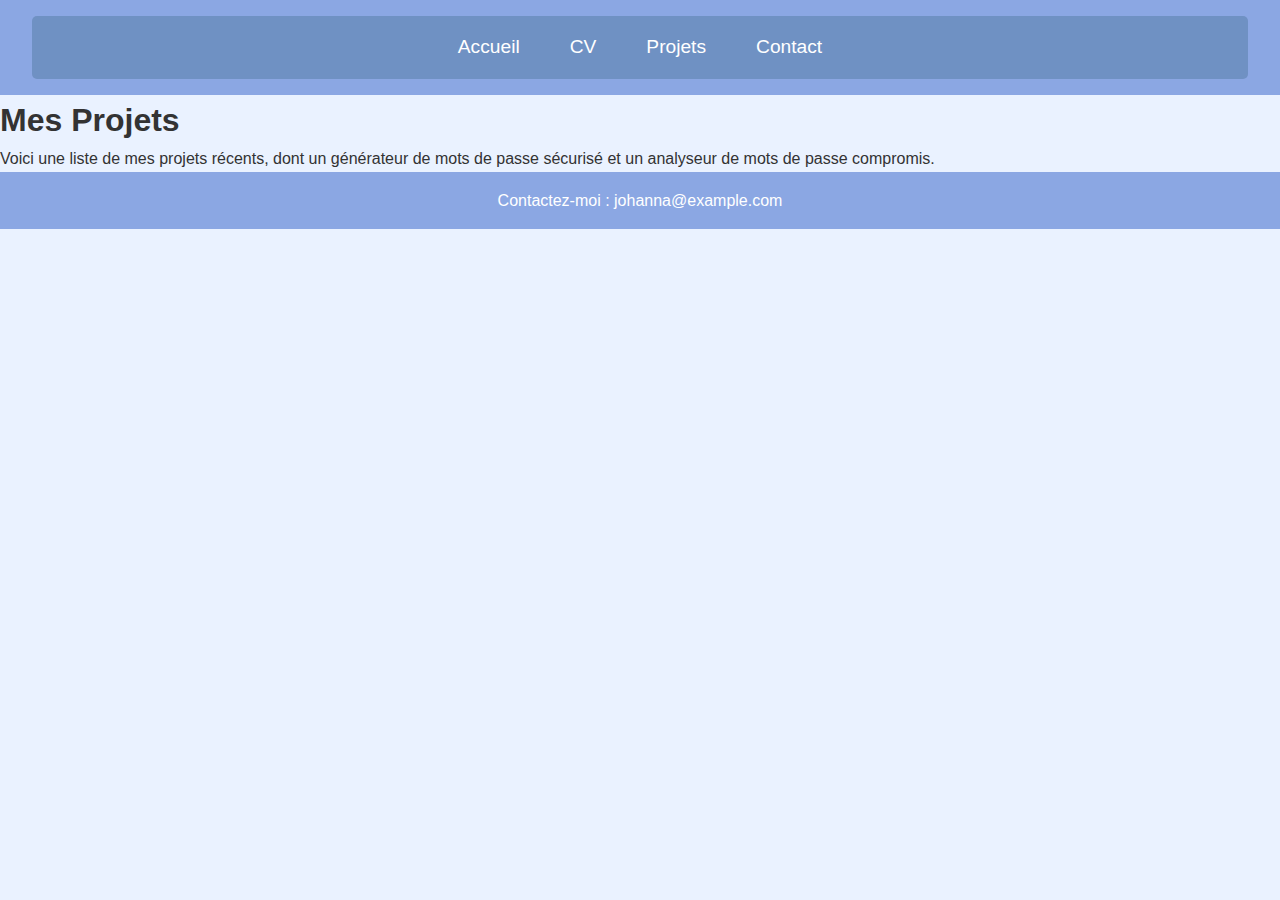
<file: projects.html>
<!DOCTYPE html>
<html lang="fr">
<head>
    <meta charset="UTF-8">
    <meta name="viewport" content="width=device-width, initial-scale=1.0">
    <title>Mes Projets</title>
    <link rel="stylesheet" href="styles.css">
</head>
<body>
    <header>
        <nav>
            <ul>
                <li><a href="index.html">Accueil</a></li>
                <li><a href="cv.html">CV</a></li>
                <li><a href="projets.html">Projets</a></li>
                <li><a href="contact.html">Contact</a></li>
            </ul>
        </nav>
    </header>

    <main>
        <h1>Mes Projets</h1>
        <p>Voici une liste de mes projets récents, dont un générateur de mots de passe sécurisé et un analyseur de mots de passe compromis.</p>
    </main>

    <footer>
        <p>Contactez-moi : johanna@example.com</p>
    </footer>
</body>
</html>
</file>
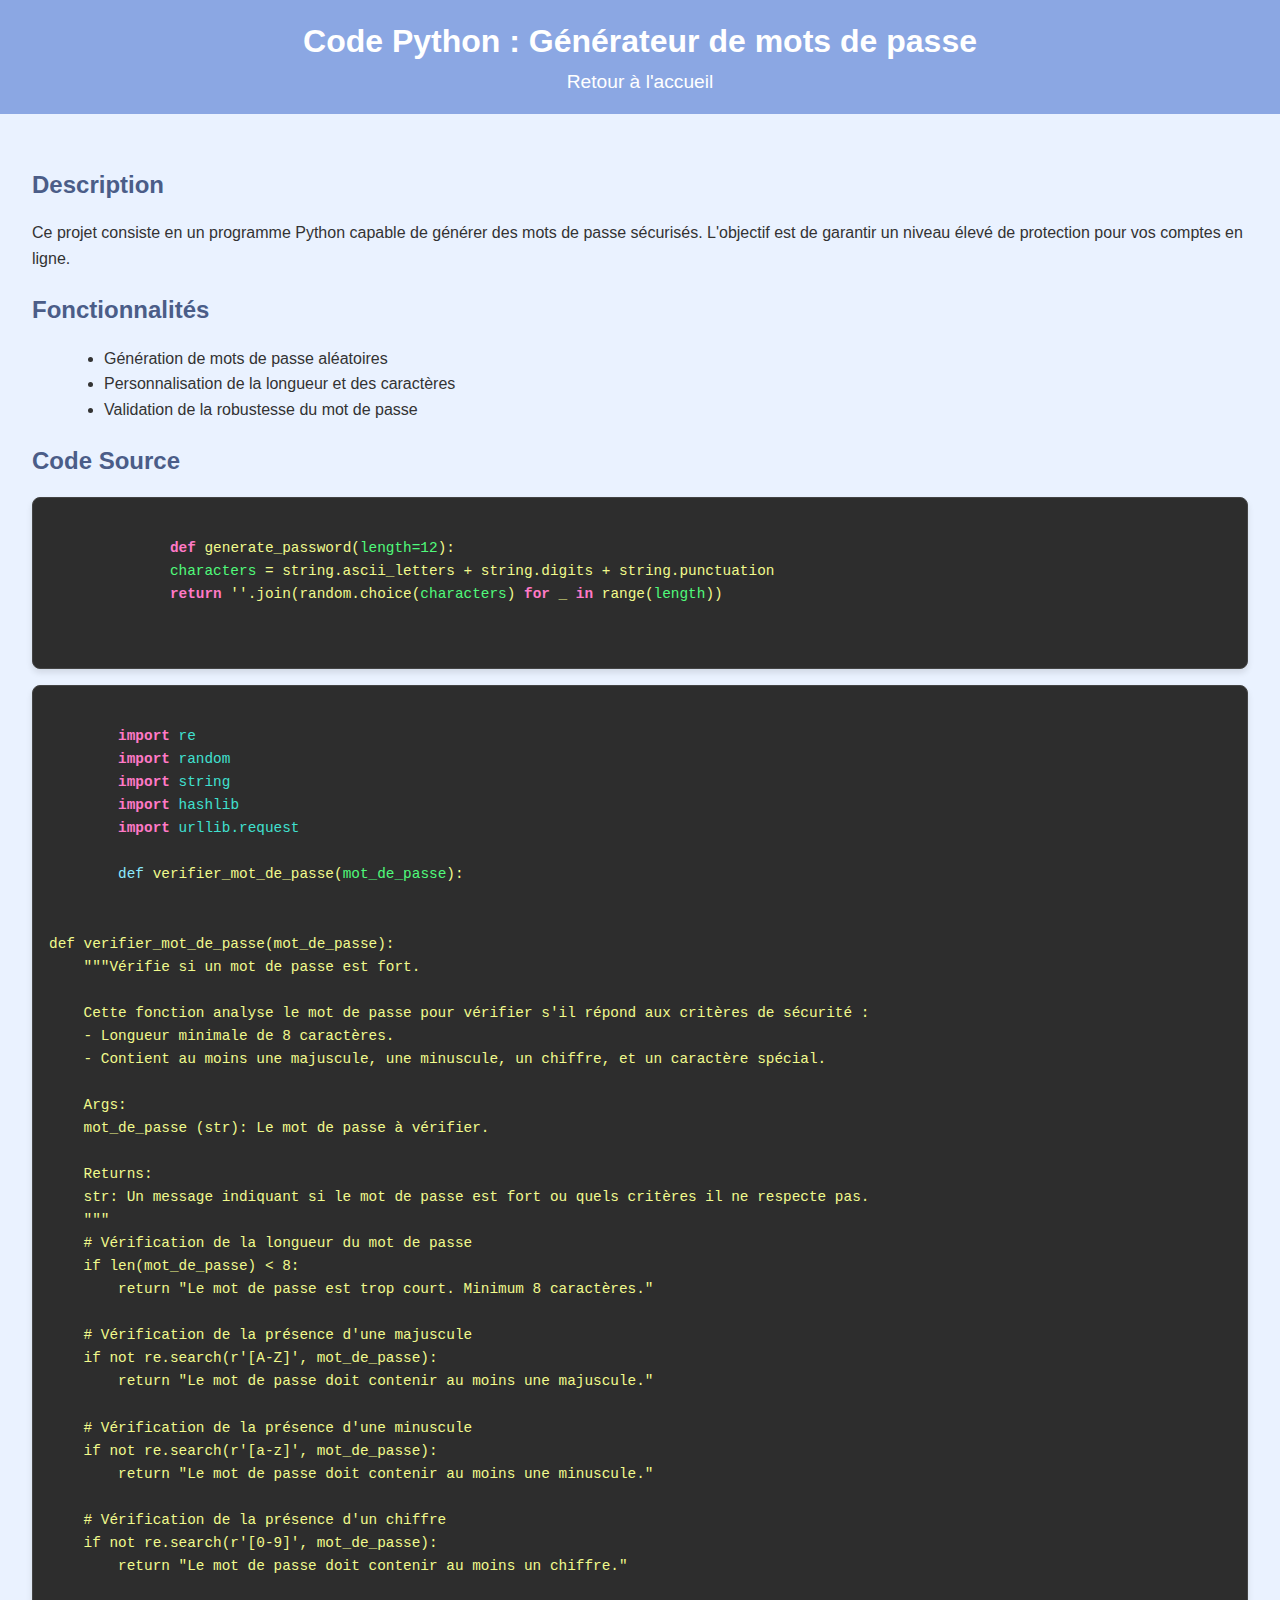
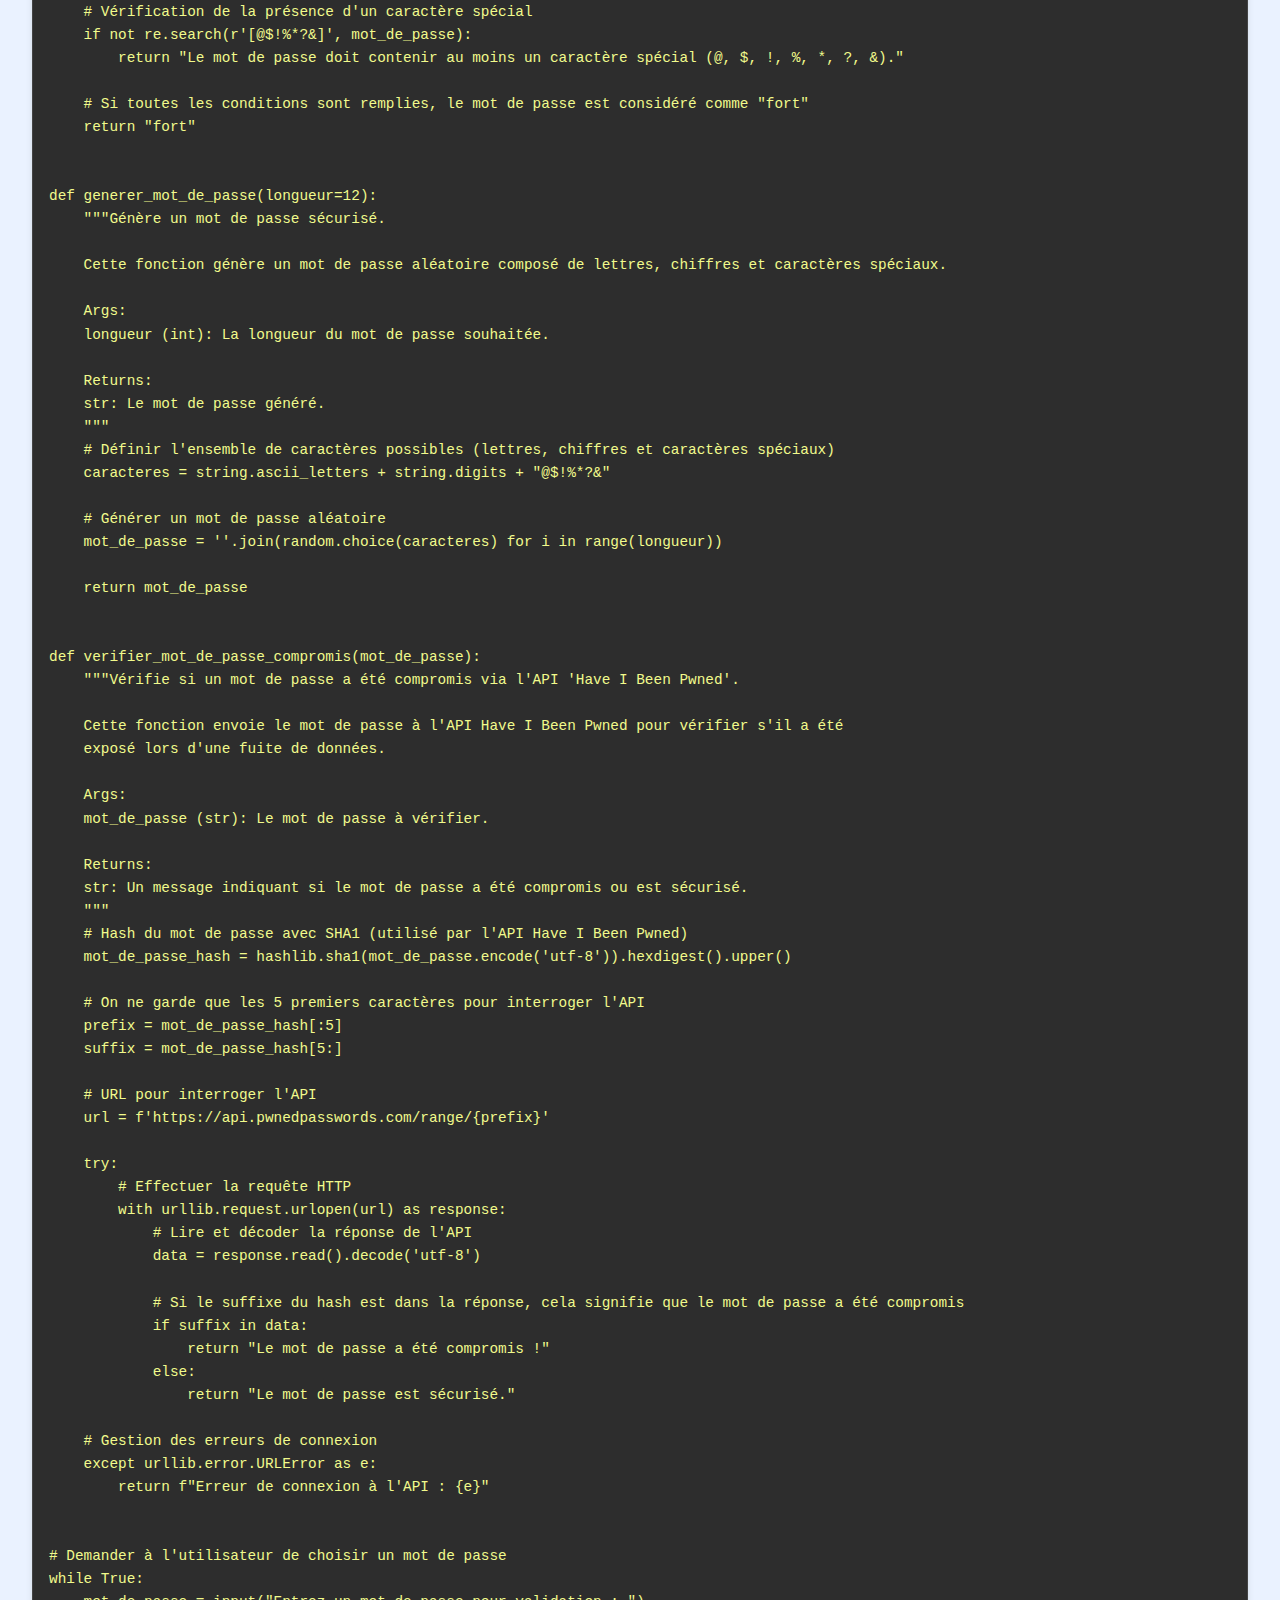
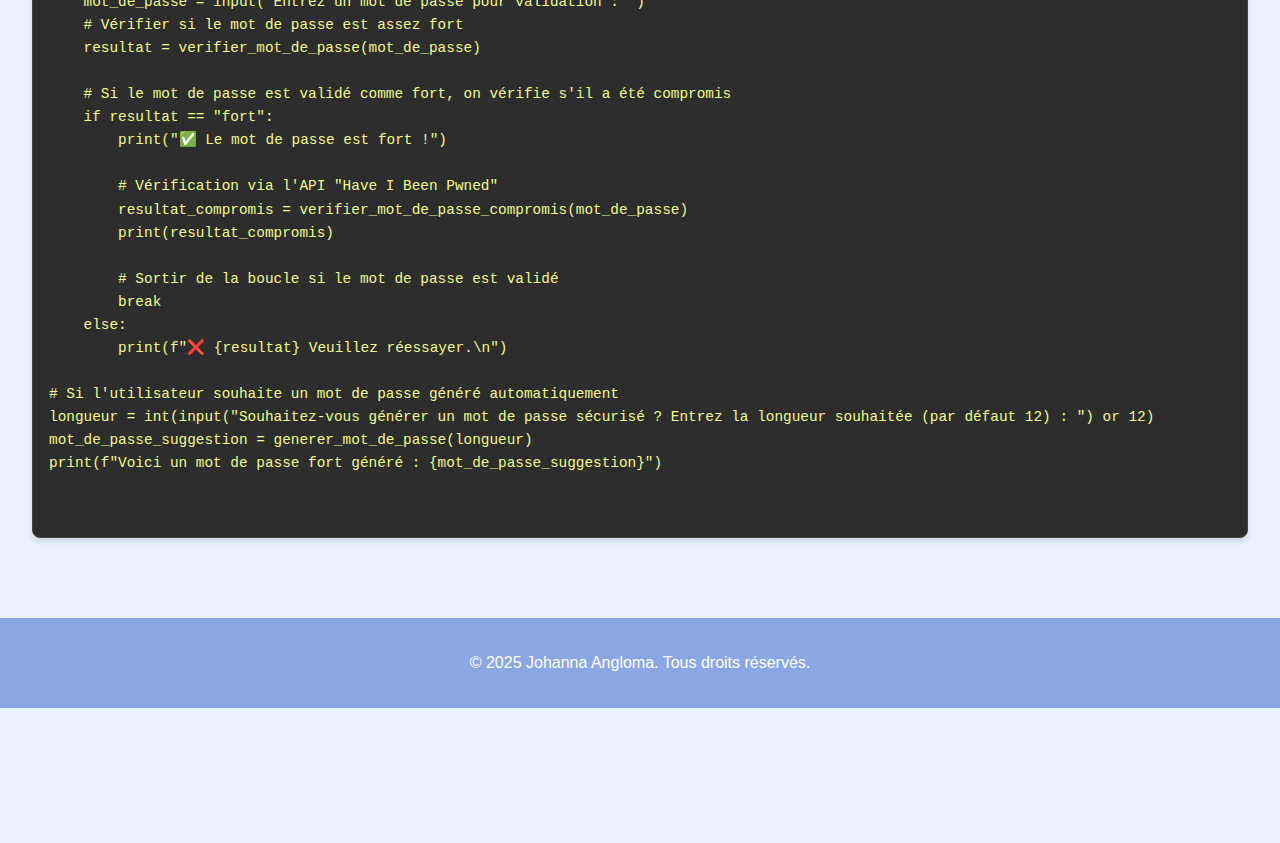
<file: projet-python.html>
<!DOCTYPE html>
<html lang="fr">
<head>
    <meta charset="UTF-8">
    <meta name="viewport" content="width=device-width, initial-scale=1.0">
    <title>Code Python - Générateur de mots de passe</title>
    <link rel="stylesheet" href="projetpython.css">
    <link rel="icon" href="https://github.com/johannacode/johannacode.github.io/blob/main/images/LOGOSITE.jpg?raw=true">
</head>
<body>
    <header>
        <h1>Code Python : Générateur de mots de passe</h1>
        <nav>
            <a href="index.html">Retour à l'accueil</a>
        </nav>
    </header>

    <main>
        <section>
            <h2>Description</h2>
            <p>Ce projet consiste en un programme Python capable de générer des mots de passe sécurisés. L'objectif est de garantir un niveau élevé de protection pour vos comptes en ligne.</p>
        </section>

        <section>
            <h2>Fonctionnalités</h2>
            <ul>
                <li>Génération de mots de passe aléatoires</li>
                <li>Personnalisation de la longueur et des caractères</li>
                <li>Validation de la robustesse du mot de passe</li>
            </ul>
        </section>

        <section>
            <h2>Code Source</h2>
            
            <pre>
              <code>
              <span class="keyword">def</span> <span class="function">generate_password</span>(<span class="variable">length=12</span>):
              <span class="variable">characters</span> = string.ascii_letters + string.digits + string.punctuation
              <span class="keyword">return</span> ''.join(random.choice(<span class="variable">characters</span>) <span class="keyword">for</span> _ <span class="keyword">in</span> range(<span class="variable">length</span>))
              </code>
          </pre>

        </section>
      
<pre>
    <code>
        <span class="keyword">import</span> <span class="bibli">re</span>
        <span class="keyword">import</span> <span class="bibli">random</span>
        <span class="keyword">import</span> <span class="bibli">string</span>
        <span class="keyword">import</span> <span class="bibli">hashlib</span>
        <span class="keyword">import</span> <span class="bibli">urllib.request</span>

        <span class="def">def</span> <span class="fonction">verifier_mot_de_passe</span>(<span class="variable">mot_de_passe</span>):
        

def verifier_mot_de_passe(mot_de_passe):
    """Vérifie si un mot de passe est fort.
    
    Cette fonction analyse le mot de passe pour vérifier s'il répond aux critères de sécurité :
    - Longueur minimale de 8 caractères.
    - Contient au moins une majuscule, une minuscule, un chiffre, et un caractère spécial.
    
    Args:
    mot_de_passe (str): Le mot de passe à vérifier.

    Returns:
    str: Un message indiquant si le mot de passe est fort ou quels critères il ne respecte pas.
    """
    # Vérification de la longueur du mot de passe
    if len(mot_de_passe) < 8:
        return "Le mot de passe est trop court. Minimum 8 caractères."
    
    # Vérification de la présence d'une majuscule
    if not re.search(r'[A-Z]', mot_de_passe):
        return "Le mot de passe doit contenir au moins une majuscule."
    
    # Vérification de la présence d'une minuscule
    if not re.search(r'[a-z]', mot_de_passe):
        return "Le mot de passe doit contenir au moins une minuscule."
    
    # Vérification de la présence d'un chiffre
    if not re.search(r'[0-9]', mot_de_passe):
        return "Le mot de passe doit contenir au moins un chiffre."
    
    # Vérification de la présence d'un caractère spécial
    if not re.search(r'[@$!%*?&]', mot_de_passe):
        return "Le mot de passe doit contenir au moins un caractère spécial (@, $, !, %, *, ?, &)."
    
    # Si toutes les conditions sont remplies, le mot de passe est considéré comme "fort"
    return "fort"  


def generer_mot_de_passe(longueur=12):
    """Génère un mot de passe sécurisé.

    Cette fonction génère un mot de passe aléatoire composé de lettres, chiffres et caractères spéciaux.
    
    Args:
    longueur (int): La longueur du mot de passe souhaitée.

    Returns:
    str: Le mot de passe généré.
    """
    # Définir l'ensemble de caractères possibles (lettres, chiffres et caractères spéciaux)
    caracteres = string.ascii_letters + string.digits + "@$!%*?&"
    
    # Générer un mot de passe aléatoire
    mot_de_passe = ''.join(random.choice(caracteres) for i in range(longueur))
    
    return mot_de_passe


def verifier_mot_de_passe_compromis(mot_de_passe):
    """Vérifie si un mot de passe a été compromis via l'API 'Have I Been Pwned'.
    
    Cette fonction envoie le mot de passe à l'API Have I Been Pwned pour vérifier s'il a été
    exposé lors d'une fuite de données.
    
    Args:
    mot_de_passe (str): Le mot de passe à vérifier.

    Returns:
    str: Un message indiquant si le mot de passe a été compromis ou est sécurisé.
    """
    # Hash du mot de passe avec SHA1 (utilisé par l'API Have I Been Pwned)
    mot_de_passe_hash = hashlib.sha1(mot_de_passe.encode('utf-8')).hexdigest().upper()
    
    # On ne garde que les 5 premiers caractères pour interroger l'API
    prefix = mot_de_passe_hash[:5]
    suffix = mot_de_passe_hash[5:]
    
    # URL pour interroger l'API
    url = f'https://api.pwnedpasswords.com/range/{prefix}'
    
    try:
        # Effectuer la requête HTTP
        with urllib.request.urlopen(url) as response:
            # Lire et décoder la réponse de l'API
            data = response.read().decode('utf-8')
            
            # Si le suffixe du hash est dans la réponse, cela signifie que le mot de passe a été compromis
            if suffix in data:
                return "Le mot de passe a été compromis !"
            else:
                return "Le mot de passe est sécurisé."
    
    # Gestion des erreurs de connexion
    except urllib.error.URLError as e:
        return f"Erreur de connexion à l'API : {e}"


# Demander à l'utilisateur de choisir un mot de passe
while True:
    mot_de_passe = input("Entrez un mot de passe pour validation : ")
    # Vérifier si le mot de passe est assez fort
    resultat = verifier_mot_de_passe(mot_de_passe)
    
    # Si le mot de passe est validé comme fort, on vérifie s'il a été compromis
    if resultat == "fort":
        print("✅ Le mot de passe est fort !")
        
        # Vérification via l'API "Have I Been Pwned"
        resultat_compromis = verifier_mot_de_passe_compromis(mot_de_passe)
        print(resultat_compromis)
        
        # Sortir de la boucle si le mot de passe est validé
        break
    else:
        print(f"❌ {resultat} Veuillez réessayer.\n")

# Si l'utilisateur souhaite un mot de passe généré automatiquement
longueur = int(input("Souhaitez-vous générer un mot de passe sécurisé ? Entrez la longueur souhaitée (par défaut 12) : ") or 12)
mot_de_passe_suggestion = generer_mot_de_passe(longueur)
print(f"Voici un mot de passe fort généré : {mot_de_passe_suggestion}")

</code>
</pre>
      
    </main>

    <footer>
        <p>&copy; 2025 Johanna Angloma. Tous droits réservés.</p>
    </footer>
</body>
</html>
</file>
<file: styles.css>
/* Réinitialisation des marges et bordures */
* {
    margin: 0;
    padding: 0;
    box-sizing: border-box;
}

/* Corps de la page */
body {
    font-family: 'Lato', sans-serif;
    background-color: #eaf2ff;
    color: #333;
    line-height: 1.6;
}

/* En-tête */
header {
    background-color: #8ba7e3;
    color: white;
    padding: 1rem 2rem;
    text-align: center;
}

.logo-container {
    display: flex;
    align-items: center;
    justify-content: center;
    gap: 10px;
    margin-bottom: 1rem;
}

.logo {
    width: 50px;
    height: 50px;
    object-fit: cover;
    border-radius: 50%;
}

nav ul {
    list-style-type: none;
    display: flex;
    justify-content: center;
    gap: 20px;
    background-color: #6f91c3;
    padding: 1rem;
    border-radius: 5px;
}

nav ul li a {
    text-decoration: none;
    color: white;
    font-size: 1.2rem;
    padding: 10px 15px;
    border-radius: 5px;
    transition: background-color 0.3s;
}

nav ul li a:hover {
    background-color: #425174;
}


/* Section présentation */
.presentation {
    display: flex;
    align-items: center;
    background-color: #f9f9f9;
    gap: 2rem;
    padding: 4rem 2rem;
}

.profile-photo {
    width: 200px;
    height: 200px;
    border-radius: 50%;
    object-fit: cover;
    box-shadow: 0 4px 6px rgba(0, 0, 0, 0.1);
    transition: transform 0.3s ease;
    border: 4px solid white;
}

.profile-photo:hover {
    transform: scale(1.05);
}

.description {
    max-width: 500px;
}

.description h2 {
    font-size: 2rem;
    margin-bottom: 1rem;
    color: #4b5d88;
}

.description p {
    font-size: 1.2rem;
    color: #555;
}

/* Section Projets */
#projets {
    padding: 2rem;
    text-align: center;
    background-color: #eaf2ff;
}

#projets h2 {
    font-size: 2.5rem;
    margin-bottom: 2rem;
    color: #4b5d88;
}

.project-container {
    display: flex;
    justify-content: center;
    flex-wrap: wrap;
    gap: 20px;
    align-items: stretch; /* Étire les éléments pour qu'ils aient tous la même hauteur */
}

.project-card {
    background-color: #8ba7e3;
    color: white;
    padding: 1.5rem;
    width: 250px; /* Garde une largeur fixe */
    border-radius: 8px;
    text-align: center;
    transition: transform 0.3s, background-color 0.3s;
    box-shadow: 0 4px 6px rgba(0, 0, 0, 0.1);
}

.project-card {
    min-height: 250px; /* Fixe une hauteur minimale */
   /* display: flex; /* Permet d'organiser les enfants */
    flex-direction: column; /* Aligne le contenu verticalement */
    justify-content: space-between; /* Assure un espacement cohérent entre le titre, le texte et d'autres éléments */
}


.project-card:hover {
    transform: scale(1.05);
    box-shadow: 0 8px 15px rgba(0, 0, 0, 0.2);
}

.project-card h3 {
    font-size: 1.5rem;
    margin-bottom: 1rem;
}

.project-card p {
    font-size: 1rem;
}

.project-link {
    text-decoration: none; /* Supprime le soulignement du lien */
    color: inherit; /* Garde la couleur du texte héritée */
    display: block; /* Assure que tout le div est cliquable */
}

.project-link:hover .project-card {
    transform: scale(1.05); /* Maintient l'effet de survol existant */
    box-shadow: 0 8px 15px rgba(0, 0, 0, 0.2);
}

/* Section Contact */
#contact {
    background-color: #eef2f5;
    text-align: center;
    padding: 2rem;
    border-top: 5px solid #8ba7e3;
}

#contact h2 {
    font-size: 2rem;
    color: #5784e5;
    margin-bottom: 1rem;
}

#contact a {
    color: #5784e5;
    text-decoration: none;
    font-weight: bold;
}

#contact a:hover {
    text-decoration: underline;
}

/* Pied de page */
footer {
    background-color: #8ba7e3;
    color: white;
    text-align: center;
    padding: 1rem;
}

footer .footer-liens {
    display: flex;
    justify-content: center;
    gap: 15px;
}

footer .footer-liens a {
    color: white;
    font-weight: bold;
    text-decoration: none;
}

footer .footer-liens a:hover {
    color: #e9e1f0;
}


/* Responsivité */
@media (max-width: 768px) {
    nav ul {
        flex-wrap: wrap;
    }

    .logo-container {
        flex-direction: column;
    }

    .cv-container {
        padding: 1rem;
    }

    .cv-container img {
        max-width: 100%;
    }
}

@media (max-width: 480px) {
    .project-container {
        flex-direction: column;
    }
    .project-card {
        width: 100%;
        margin-bottom: 15px;
    }
}
</file>
<file: projetpython.css>
/* CSS Global */
body {
    font-family: 'Roboto', sans-serif;
    background-color: #eaf2ff;
    color: #333;
    line-height: 1.6;
    margin: 0;
    padding: 0;
}

header {
    background-color: #8ba7e3;
    color: white;
    padding: 1rem;
    text-align: center;
}

header h1 {
    margin: 0;
}

header nav a  {
    text-decoration: none;
    color: white;
    font-size: 1.2rem;
    padding: 10px 15px;
    border-radius: 5px;
    transition: background-color 0.3s;
}

header nav a:hover{
    background-color: #425174;
}

main {
    padding: 2rem;
}

h2 {
    color: #4b5d88;
    margin-bottom: 1rem;
}

p {
    margin-bottom: 1rem;
}

ul {
    list-style-type: disc;
    margin-left: 2rem;
}

footer {
    background-color: #8ba7e3;
    color: white;
    text-align: center;
    padding: 1rem;
    margin-top: 2rem;
}

/* Page-specific styles */
pre {
    background-color: #f4f4f4;
    padding: 1rem;
    overflow-x: auto;
    border-radius: 8px;
    box-shadow: 0 4px 6px rgba(0, 0, 0, 0.1);
}

code {
    font-family: 'Courier New', Courier, monospace;
    color: #d6336c;
}

img {
    display: block;
    margin: 1rem auto;
    max-width: 100%;
    border-radius: 8px;
    box-shadow: 0 4px 6px rgba(0, 0, 0, 0.1);
}

/* Styles pour la section code */
pre {
    background-color: #2d2d2d; /* Fond sombre pour un contraste moderne */
    color: #f8f8f2; /* Texte clair pour une bonne lisibilité */
    padding: 1rem;
    border-radius: 8px; /* Coins arrondis pour un look doux */
    font-size: 0.9rem; /* Taille légèrement réduite */
    overflow-x: auto; /* Ajoute un défilement horizontal si nécessaire */
    box-shadow: 0 4px 6px rgba(0, 0, 0, 0.1);
    max-width: 100%; /* Empêche de dépasser la largeur de l'écran */
    margin: 1rem auto; /* Centrage avec marges autour */
    border: 1px solid #444; /* Bordure discrète pour délimiter */
}

code {
    font-family: 'Courier New', Courier, monospace; /* Police monospace pour le code */
    color: #f1fa8c; /* Couleur distincte pour mettre en valeur */
    background-color: transparent; /* Pas de fond séparé pour inline code */
}

/* Highlight des lignes */
pre:hover {
    box-shadow: 0 8px 15px rgba(0, 0, 0, 0.2); /* Effet d'ombre au survol */
}

/* Couleurs pour une meilleure hiérarchie dans le code */
pre span.keyword {
    color: #ff79c6; /* Couleur pour les mots-clés */
    font-weight: bold;
}

pre span.def {
    color: #8be9fd; /* Couleur pour les noms de fonctions */
}

pre span.fontion {
    color: #f2f498; /* Couleur pour les noms de fonctions */
}

pre span.variable {
    color: #50fa7b; /* Couleur pour les variables */
}

pre span.bibli {
    color: #40e0d0; 

pre span.com {
    color: #fc6a01;

pre span.coms {
    color: #71b884;
    
/* Responsive Design */
@media (max-width: 768px) {
    body {
        font-size: 90%;
    }

    header nav a {
        display: block;
        margin: 5px 0;
    }
}
</file>
